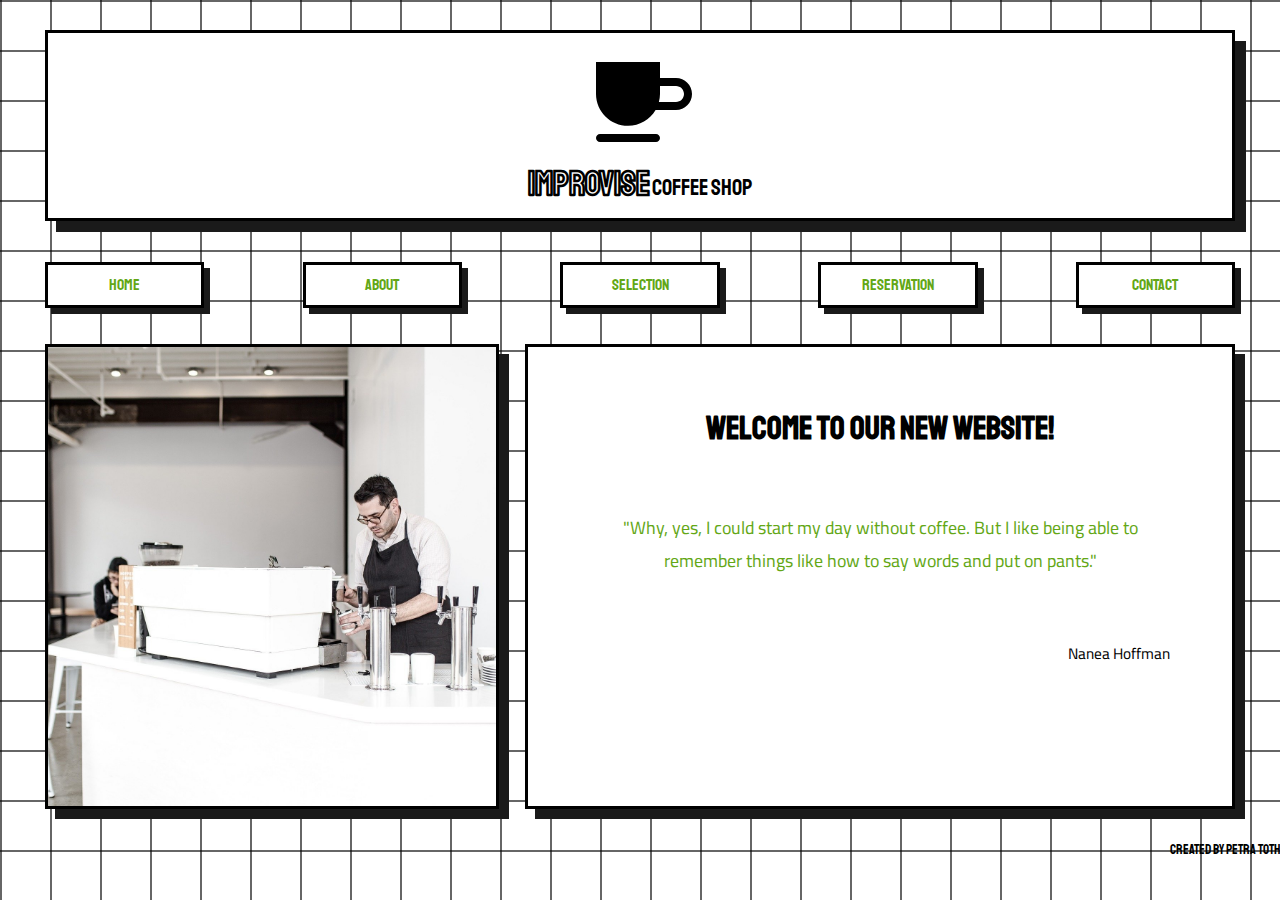
<file: index.html>
<!DOCTYPE html>
<html lang="en">
<head>
    <meta charset="UTF-8">
    <meta http-equiv="X-UA-Compatible" content="IE=edge">
    <meta name="viewport" content="width=device-width, initial-scale=1.0">
    <link rel="preconnect" href="https://fonts.googleapis.com"> 
    <link rel="preconnect" href="https://fonts.gstatic.com" crossorigin> 
    <link href="https://fonts.googleapis.com/css2?family=Staatliches&display=swap" rel="stylesheet">
    <link href="https://fonts.googleapis.com/css2?family=Cairo:wght@300;400;600;700&display=swap" rel="stylesheet">
    <title>Improvise Coffee Shop</title>
    <link rel="stylesheet" href="style.css">
</head>

<body>
<!-----------------------------------------------------HEADER------------------------------------------------------>  
    <header id="topSection">
        <div id="header">
            <div id="logo">
                <svg version="1.1" id="Layer_1" xmlns="http://www.w3.org/2000/svg" xmlns:xlink="http://www.w3.org/1999/xlink" x="0px" y="0px"
                width="120px" height="120px" viewBox="0 0 15 15" style="enable-background:new 0 0 15 15;" xml:space="preserve">
                    <path d="M12,5h-2V3H2v4c0.0133,2.2091,1.8149,3.9891,4.024,3.9758C7.4345,10.9673,8.7362,10.2166,9.45,9H12c1.1046,0,2-0.8954,2-2
                    S13.1046,5,12,5z M12,8H9.86C9.9487,7.6739,9.9958,7.3379,10,7V6h2c0.5523,0,1,0.4477,1,1S12.5523,8,12,8z M10,12.5
                    c0,0.2761-0.2239,0.5-0.5,0.5h-7C2.2239,13,2,12.7761,2,12.5S2.2239,12,2.5,12h7C9.7761,12,10,12.2239,10,12.5z"/>
                </svg>
            </div>
            <div id="title">
                <p id="t1" class="mainTitle">Improvise</p>
                <p id="t2" class="mainTitle">Coffee Shop</p>
            </div>
        </div>
        <nav class="navbar">
            <ul id="nav">
                <li class="navButton"><a href="./index.html" class="navButtonA">Home</a></li>
                <li class="navButton"><a href="./about.html" class="navButtonA">About</a></li>
                <li class="navButton"><a href="./selection.html" class="navButtonA">Selection</a></li>
                <li class="navButton"><a href="./reservation.html" class="navButtonA">Reservation</a></li>
                <li class="navButton"><a href="./contact.html" class="navButtonA">Contact</a></li>
            </ul>
        </nav>
    </header>

<!-----------------------------------------------------HOME------------------------------------------------------>
    <section id="grid">
        <div id="homePic">
            <img src="./pictures/homepage.jpg" alt="store" id="homeImg">
        </div>

        <div id="homeArticle">
            <p class="welcomeText" id="welcomeText1">Welcome to our new website!</p>
            <p class="welcomeText" id="welcomeText2">"Why, yes, I could start my day without coffee. But I like being able to remember things like how to say words and put on pants."</p>
            <p class="welcomeText" id="welcomeText3">Nanea Hoffman</p>
        </div>
    </section>

<!-----------------------------------------------------FOOTER------------------------------------------------------>

    <div id="footer">
        <p>Created by Petra Toth</p>
    </div>

</body>
</html>
</file>
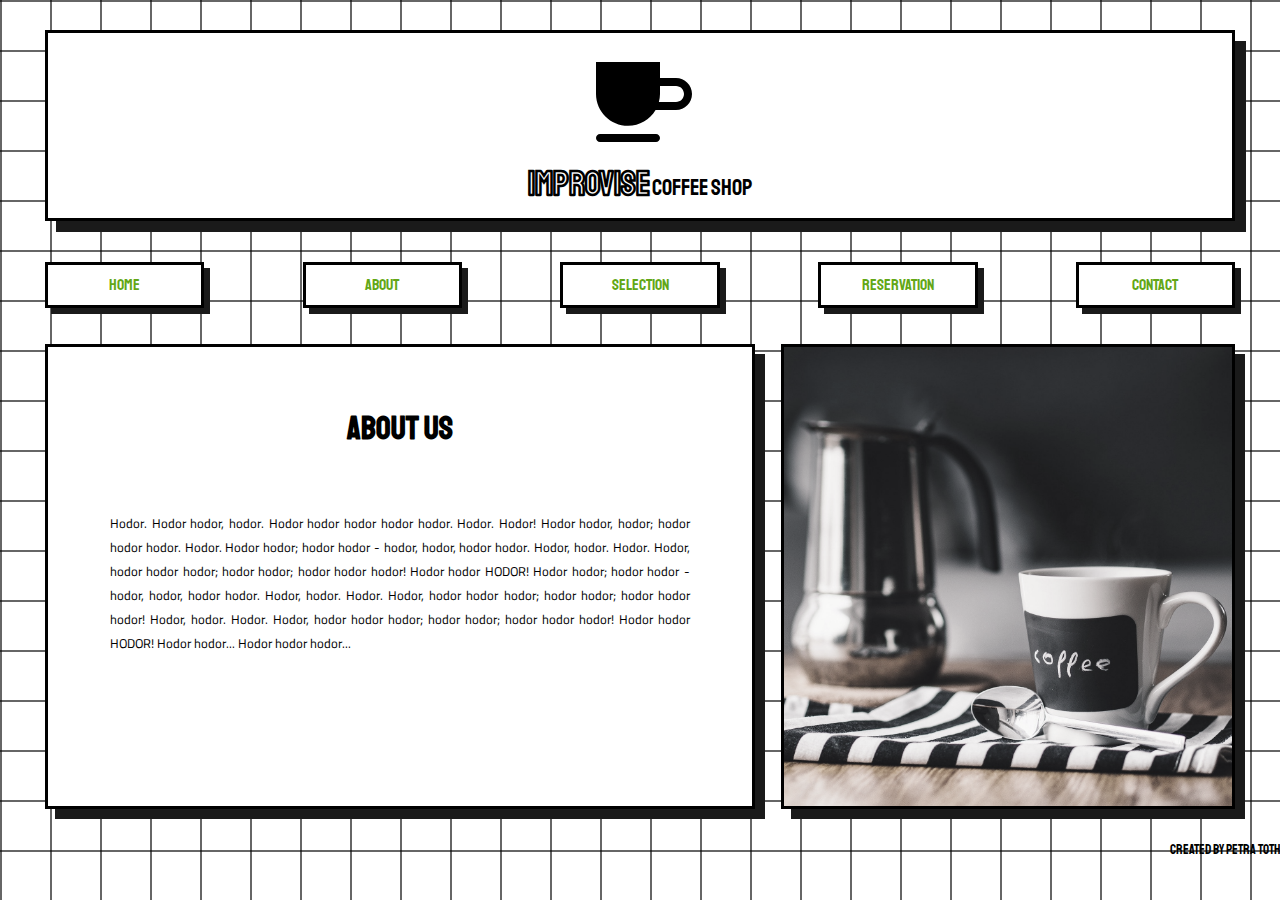
<file: about.html>
<!DOCTYPE html>
<html lang="en">
<head>
    <meta charset="UTF-8">
    <meta http-equiv="X-UA-Compatible" content="IE=edge">
    <meta name="viewport" content="width=device-width, initial-scale=1.0">
    <link rel="preconnect" href="https://fonts.googleapis.com"> 
    <link rel="preconnect" href="https://fonts.gstatic.com" crossorigin> 
    <link href="https://fonts.googleapis.com/css2?family=Staatliches&display=swap" rel="stylesheet">
    <link href="https://fonts.googleapis.com/css2?family=Cairo:wght@300;400;600;700&display=swap" rel="stylesheet">
    <title>About | Improvise Coffee Shop</title>
    <link rel="stylesheet" href="style.css">
</head>

<body>
<!-----------------------------------------------------HEADER------------------------------------------------------>  
    <header id="topSection">
        <div id="header">
            <div id="logo">
                <svg version="1.1" id="Layer_1" xmlns="http://www.w3.org/2000/svg" xmlns:xlink="http://www.w3.org/1999/xlink" x="0px" y="0px"
                width="120px" height="120px" viewBox="0 0 15 15" style="enable-background:new 0 0 15 15;" xml:space="preserve">
                    <path d="M12,5h-2V3H2v4c0.0133,2.2091,1.8149,3.9891,4.024,3.9758C7.4345,10.9673,8.7362,10.2166,9.45,9H12c1.1046,0,2-0.8954,2-2
                    S13.1046,5,12,5z M12,8H9.86C9.9487,7.6739,9.9958,7.3379,10,7V6h2c0.5523,0,1,0.4477,1,1S12.5523,8,12,8z M10,12.5
                    c0,0.2761-0.2239,0.5-0.5,0.5h-7C2.2239,13,2,12.7761,2,12.5S2.2239,12,2.5,12h7C9.7761,12,10,12.2239,10,12.5z"/>
                </svg>
            </div>
            <div id="title">
                <p id="t1" class="mainTitle">Improvise</p>
                <p id="t2" class="mainTitle">Coffee Shop</p>
            </div>
        </div>
        <nav class="navbar">
            <ul id="nav">
                <li class="navButton"><a href="./index.html" class="navButtonA">Home</a></li>
                <li class="navButton"><a href="./about.html" class="navButtonA">About</a></li>
                <li class="navButton"><a href="./selection.html" class="navButtonA">Selection</a></li>
                <li class="navButton"><a href="./reservation.html" class="navButtonA">Reservation</a></li>
                <li class="navButton"><a href="./contact.html" class="navButtonA">Contact</a></li>
            </ul>
        </nav>
    </header>

<!-----------------------------------------------------ABOUT------------------------------------------------------>
    <section id="grid">
        <div id="homeArticle">
            <p class="welcomeText" id="welcomeText1">About Us</p>
            <p class="welcomeText" id="aboutText2">Hodor. Hodor hodor, hodor. Hodor hodor hodor hodor hodor. Hodor. Hodor! Hodor hodor, hodor; hodor hodor hodor. Hodor. Hodor hodor; hodor hodor - hodor, hodor, hodor hodor. Hodor, hodor. Hodor. Hodor, hodor hodor hodor; hodor hodor; hodor hodor hodor! Hodor hodor HODOR! Hodor hodor; hodor hodor - hodor, hodor, hodor hodor. Hodor, hodor. Hodor. Hodor, hodor hodor hodor; hodor hodor; hodor hodor hodor! Hodor, hodor. Hodor. Hodor, hodor hodor hodor; hodor hodor; hodor hodor hodor! Hodor hodor HODOR! Hodor hodor... Hodor hodor hodor... </p>
        </div>

        <div id="homePic">
            <img src="./pictures/aboutpage.jpg" alt="cafe" id="aboutImg">
        </div>
    </section>

<!-----------------------------------------------------FOOTER------------------------------------------------------>

    <div id="footer">
        <p>Created by Petra Toth</p>
    </div>

</body>
</html>
</file>
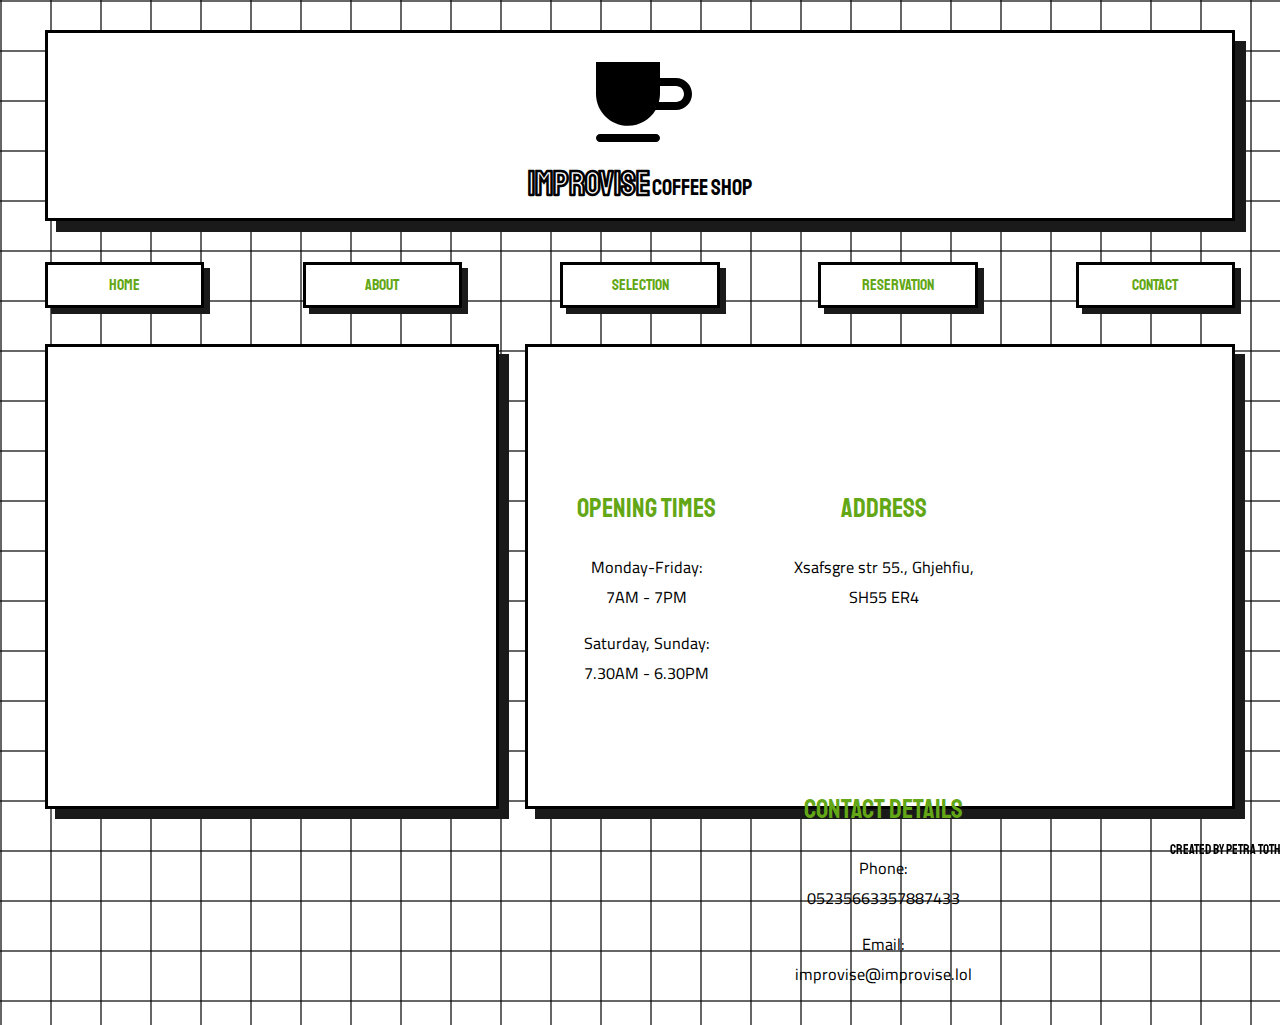
<file: contact.html>
<!DOCTYPE html>
<html lang="en">
<head>
    <meta charset="UTF-8">
    <meta http-equiv="X-UA-Compatible" content="IE=edge">
    <meta name="viewport" content="width=device-width, initial-scale=1.0">
    <meta name="author" content="Petra Toth">
    <link rel="preconnect" href="https://fonts.googleapis.com"> 
    <link rel="preconnect" href="https://fonts.gstatic.com" crossorigin> 
    <link href="https://fonts.googleapis.com/css2?family=Staatliches&display=swap" rel="stylesheet">
    <link href="https://fonts.googleapis.com/css2?family=Cairo:wght@300;400;600;700&display=swap" rel="stylesheet">
    <title>Contact | Improvise Coffee Shop</title>
    <link rel="stylesheet" href="style.css">
</head>

<body>
<!-----------------------------------------------------HEADER------------------------------------------------------>  
    <header id="topSection">
        <div id="header">
            <div id="logo">
                <svg version="1.1" id="Layer_1" xmlns="http://www.w3.org/2000/svg" xmlns:xlink="http://www.w3.org/1999/xlink" x="0px" y="0px"
                width="120px" height="120px" viewBox="0 0 15 15" style="enable-background:new 0 0 15 15;" xml:space="preserve">
                    <path d="M12,5h-2V3H2v4c0.0133,2.2091,1.8149,3.9891,4.024,3.9758C7.4345,10.9673,8.7362,10.2166,9.45,9H12c1.1046,0,2-0.8954,2-2
                    S13.1046,5,12,5z M12,8H9.86C9.9487,7.6739,9.9958,7.3379,10,7V6h2c0.5523,0,1,0.4477,1,1S12.5523,8,12,8z M10,12.5
                    c0,0.2761-0.2239,0.5-0.5,0.5h-7C2.2239,13,2,12.7761,2,12.5S2.2239,12,2.5,12h7C9.7761,12,10,12.2239,10,12.5z"/>
                </svg>
            </div>
            <div id="title">
                <p id="t1" class="mainTitle">Improvise</p>
                <p id="t2" class="mainTitle">Coffee Shop</p>
            </div>
        </div>
        <nav class="navbar">
            <ul id="nav">
                <li class="navButton"><a href="./index.html" class="navButtonA">Home</a></li>
                <li class="navButton"><a href="./about.html" class="navButtonA">About</a></li>
                <li class="navButton"><a href="./selection.html" class="navButtonA">Selection</a></li>
                <li class="navButton"><a href="./reservation.html" class="navButtonA">Reservation</a></li>
                <li class="navButton"><a href="./contact.html" class="navButtonA">Contact</a></li>
            </ul>
        </nav>
    </header>

<!-----------------------------------------------------CONTACT------------------------------------------------------>
    <section id="grid">
        <div id="homePic">
            <iframe src="https://www.google.com/maps/embed?pb=!1m18!1m12!1m3!1d9216039.425568681!2d-6.733413840222192!3d55.67143277292009!2m3!1f0!2f0!3f0!3m2!1i1024!2i768!4f13.1!3m3!1m2!1s0x462d136b3d8943eb%3A0xaee2580712f36b03!2sNorth%20Sea!5e0!3m2!1sen!2shu!4v1633608566254!5m2!1sen!2shu" width="100%" height="100%" style="border:0;" allowfullscreen="" loading="lazy" id="map homeImg"></iframe>
        </div>

        <div id="contactArticle">
            <div class="column"> 
                <p class="contactText" id="contactText1">Opening Times</p>
                <p class="contactTextb" id="contactText2">Monday-Friday: <br> 7AM - 7PM</p>
                <p class="contactTextb" id="contactText3">Saturday, Sunday: <br> 7.30AM - 6.30PM</p>
            </div>

            <div class="column"> 
                <p class="contactText" id="contactText1">Address</p>
                <p class="contactTextb" id="contactText2">Xsafsgre str 55., Ghjehfiu, SH55 ER4</p>
            </div>

            <div class="column"> 
                <p class="contactText" id="contactText1">Contact Details</p>
                <p class="contactTextb" id="contactText2">Phone: 05235663357887433</p>
                <p class="contactTextb" id="contactText3">Email: improvise@improvise.lol</p>
            </div>

        </div>
    </section>

<!-----------------------------------------------------FOOTER------------------------------------------------------>

    <div id="footer">
        <p>Created by Petra Toth</p>
    </div>

</body>
</html>
</file>
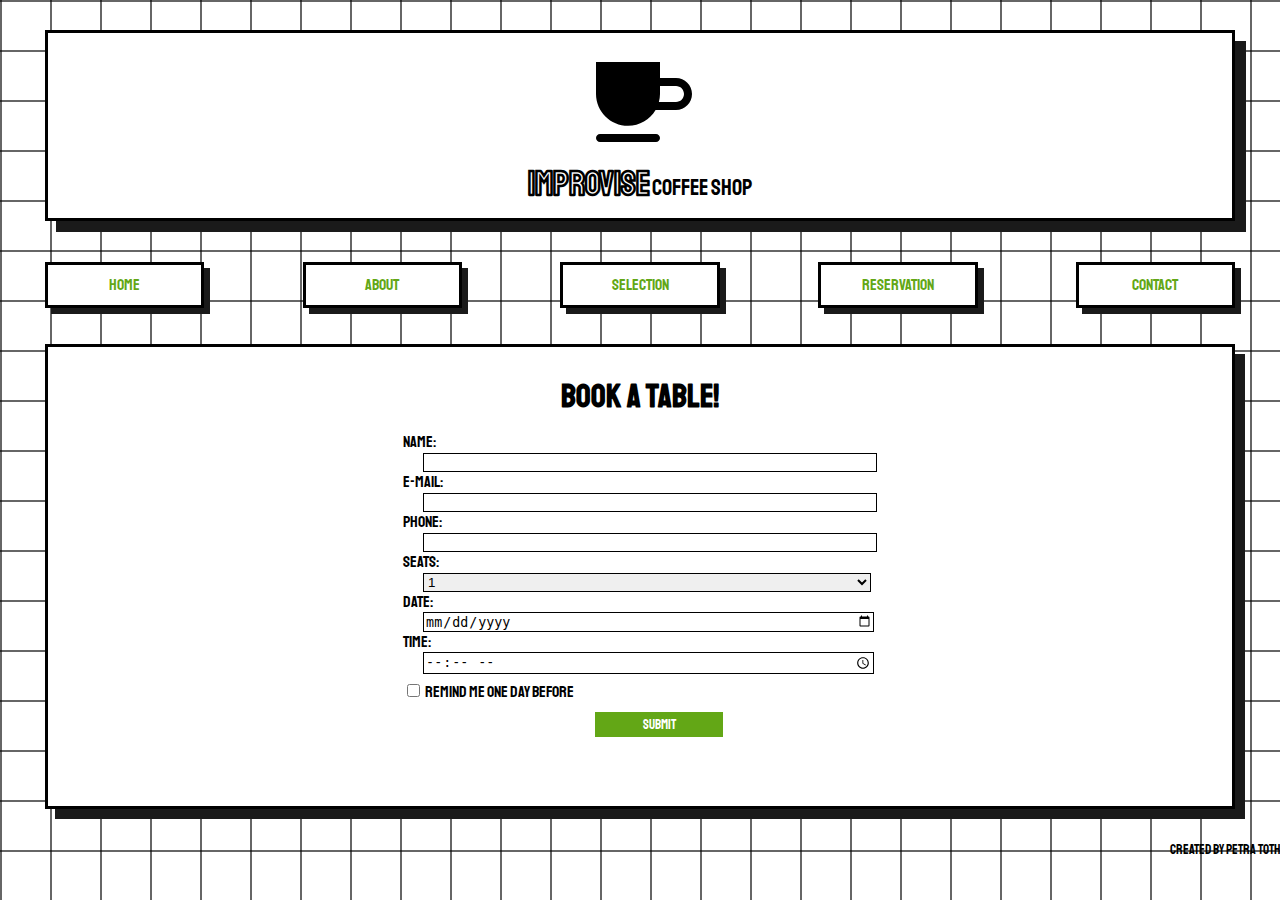
<file: reservation.html>
<!DOCTYPE html>
<html lang="en">
<head>
    <meta charset="UTF-8">
    <meta http-equiv="X-UA-Compatible" content="IE=edge">
    <meta name="viewport" content="width=device-width, initial-scale=1.0">
    <meta name="author" content="Petra Toth">
    <link rel="preconnect" href="https://fonts.googleapis.com"> 
    <link rel="preconnect" href="https://fonts.gstatic.com" crossorigin> 
    <link href="https://fonts.googleapis.com/css2?family=Staatliches&display=swap" rel="stylesheet">
    <link href="https://fonts.googleapis.com/css2?family=Cairo:wght@300;400;600;700&display=swap" rel="stylesheet">
    <title>Reservation | Improvise Coffee Shop</title>
    <link rel="stylesheet" href="style.css">
</head>

<body>
<!-----------------------------------------------------HEADER------------------------------------------------------>  
    <header id="topSection">
        <div id="header">
            <div id="logo">
                <svg version="1.1" id="Layer_1" xmlns="http://www.w3.org/2000/svg" xmlns:xlink="http://www.w3.org/1999/xlink" x="0px" y="0px"
                width="120px" height="120px" viewBox="0 0 15 15" style="enable-background:new 0 0 15 15;" xml:space="preserve">
                    <path d="M12,5h-2V3H2v4c0.0133,2.2091,1.8149,3.9891,4.024,3.9758C7.4345,10.9673,8.7362,10.2166,9.45,9H12c1.1046,0,2-0.8954,2-2
                    S13.1046,5,12,5z M12,8H9.86C9.9487,7.6739,9.9958,7.3379,10,7V6h2c0.5523,0,1,0.4477,1,1S12.5523,8,12,8z M10,12.5
                    c0,0.2761-0.2239,0.5-0.5,0.5h-7C2.2239,13,2,12.7761,2,12.5S2.2239,12,2.5,12h7C9.7761,12,10,12.2239,10,12.5z"/>
                </svg>
            </div>
            <div id="title">
                <p id="t1" class="mainTitle">Improvise</p>
                <p id="t2" class="mainTitle">Coffee Shop</p>
            </div>
        </div>
        <nav class="navbar">
            <ul id="nav">
                <li class="navButton"><a href="./index.html" class="navButtonA">Home</a></li>
                <li class="navButton"><a href="./about.html" class="navButtonA">About</a></li>
                <li class="navButton"><a href="./selection.html" class="navButtonA">Selection</a></li>
                <li class="navButton"><a href="./reservation.html" class="navButtonA">Reservation</a></li>
                <li class="navButton"><a href="./contact.html" class="navButtonA">Contact</a></li>
            </ul>
        </nav>
    </header>

<!-----------------------------------------------------RESERVATION------------------------------------------------------>
    <section id="grid">
        <div id="selectionArticle">
            <p class="reservationText" id="welcomeText1">Book a table!</p>
            <form action="" id="resForm">
                <div class="reservationGrid">
                    <label for="name" class="labels">Name:</label>
                    <input type="text" id="name" class="inputs">
                    <br>
                    <label for="email" class="labels">E-mail:</label>
                    <input type="email" id="email" class="inputs">
                    <br>
                    <label for="tel" class="labels">Phone:</label>
                    <input type="tel" id="tel" class="inputs">
                    <br>
                    <label for="seats" class="labels">Seats:</label>
                    <select name="seats" id="seats" class="inputs">
                        <option>1</option>
                        <option>2</option>
                        <option>3</option>
                        <option>4</option>
                        <option>5</option>
                        <option>6</option>
                    </select>
                    <br>
                    <label for="date" class="labels">Date:</label>
                    <input type="date" id="date" class="inputs">
                    <br>
                    <label for="time" class="labels">Time:</label>
                    <input type="time" id="time" class="inputs">
                    <br>
                    <input type="checkbox" name="tick" class="labels">
                    <label for="tick">Remind me one day before</label>
                    <br>
                    <input type="submit" value="SUBMIT" class="labels" class="inputs" id="submitButton">
                </div>
            </form>
        </div>
    </section>

<!-----------------------------------------------------FOOTER------------------------------------------------------>

    <div id="footer">
        <p>Created by Petra Toth</p>
    </div>

</body>
</html>
</file>
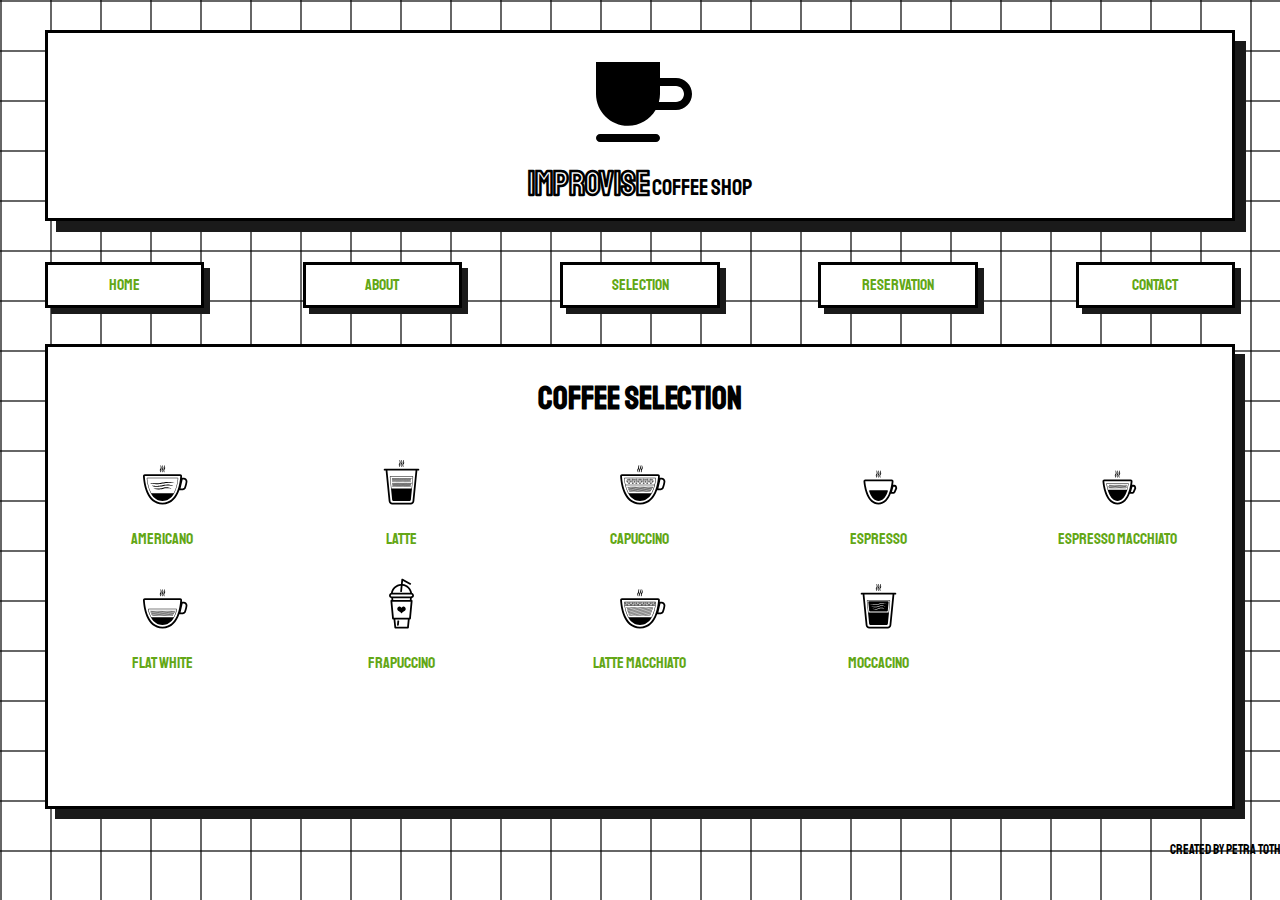
<file: selection.html>
<!DOCTYPE html>
<html lang="en">
<head>
    <meta charset="UTF-8">
    <meta http-equiv="X-UA-Compatible" content="IE=edge">
    <meta name="viewport" content="width=device-width, initial-scale=1.0">
    <link rel="preconnect" href="https://fonts.googleapis.com"> 
    <link rel="preconnect" href="https://fonts.gstatic.com" crossorigin> 
    <link href="https://fonts.googleapis.com/css2?family=Staatliches&display=swap" rel="stylesheet">
    <link href="https://fonts.googleapis.com/css2?family=Cairo:wght@300;400;600;700&display=swap" rel="stylesheet">
    <title>Selection |  Improvise Coffee Shop</title>
    <link rel="stylesheet" href="style.css">
</head>

<body>
<!-----------------------------------------------------HEADER------------------------------------------------------>  
    <header id="topSection">
        <div id="header">
            <div id="logo">
                <svg version="1.1" id="Layer_1" xmlns="http://www.w3.org/2000/svg" xmlns:xlink="http://www.w3.org/1999/xlink" x="0px" y="0px"
                width="120px" height="120px" viewBox="0 0 15 15" style="enable-background:new 0 0 15 15;" xml:space="preserve">
                    <path d="M12,5h-2V3H2v4c0.0133,2.2091,1.8149,3.9891,4.024,3.9758C7.4345,10.9673,8.7362,10.2166,9.45,9H12c1.1046,0,2-0.8954,2-2
                    S13.1046,5,12,5z M12,8H9.86C9.9487,7.6739,9.9958,7.3379,10,7V6h2c0.5523,0,1,0.4477,1,1S12.5523,8,12,8z M10,12.5
                    c0,0.2761-0.2239,0.5-0.5,0.5h-7C2.2239,13,2,12.7761,2,12.5S2.2239,12,2.5,12h7C9.7761,12,10,12.2239,10,12.5z"/>
                </svg>
            </div>
            <div id="title">
                <p id="t1" class="mainTitle">Improvise</p>
                <p id="t2" class="mainTitle">Coffee Shop</p>
            </div>
        </div>
        <nav class="navbar">
            <ul id="nav">
                <li class="navButton"><a href="./index.html" class="navButtonA">Home</a></li>
                <li class="navButton"><a href="./about.html" class="navButtonA">About</a></li>
                <li class="navButton"><a href="./selection.html" class="navButtonA">Selection</a></li>
                <li class="navButton"><a href="./reservation.html" class="navButtonA">Reservation</a></li>
                <li class="navButton"><a href="./contact.html" class="navButtonA">Contact</a></li>
            </ul>
        </nav>
    </header>

<!-----------------------------------------------------SELECTION------------------------------------------------------>
    <section id="grid">
        <div id="selectionArticle">
            <p class="selectionText" id="welcomeText1">Coffee Selection</p>
            <div class="selectionGrid">
                <div class="one">
                    <img src="./pictures/SVG/barista-icons_americano.svg" alt="amricano" class="coffeeSVG"> 
                    <p class="typeText">Americano</p> 
                </div>
                <div class="two">
                    <img src="./pictures/SVG/barista-icons_cafe-latte.svg" alt="latte" class="coffeeSVG"> 
                    <p class="typeText">Latte</p> 
                </div>
                <div class="three">
                    <img src="./pictures/SVG/barista-icons_cappuccino.svg" alt="capuccino" class="coffeeSVG"> 
                    <p class="typeText">Capuccino</p> 
                </div>
                <div class="four">
                    <img src="./pictures/SVG/barista-icons_espresso.svg" alt="espresso" class="coffeeSVG"> 
                    <p class="typeText">Espresso</p> 
                </div>
                <div class="five">
                    <img src="./pictures/SVG/barista-icons_espresso-macchiato.svg" alt="espresso-macchiato" class="coffeeSVG"> 
                    <p class="typeText">Espresso Macchiato</p> 
                </div>
                <div class="six">
                    <img src="./pictures/SVG/barista-icons_flat-white.svg" alt="flatwhite" class="coffeeSVG"> 
                    <p class="typeText">Flat White</p>
                </div>
                <div class="seven">
                    <img src="./pictures/SVG/barista-icons_frappuccino-milk-shake.svg" alt="frapuccino" class="coffeeSVG"> 
                    <p class="typeText">Frapuccino</p>
                </div>
                <div class="eight">
                    <img src="./pictures/SVG/barista-icons_latte-macchiato.svg" alt="lattemacchiato" class="coffeeSVG"> 
                    <p class="typeText">Latte Macchiato</p>
                </div>
                <div class="nine">
                    <img src="./pictures/SVG/barista-icons_moccacino.svg" alt="Moccacino" class="coffeeSVG"> 
                    <p class="typeText">Moccacino</p>
                </div>
            </div>
        </div>
    </section>

<!-----------------------------------------------------FOOTER------------------------------------------------------>

    <div id="footer">
        <p>Created by Petra Toth</p>
    </div>

</body>
</html>
</file>
<file: style.css>
body {
    height: 96vh;
    width: 100vw;

    padding: 0;
    margin: 0;
    
    background: white;
    background-image: linear-gradient(rgba(0, 0, 0, 0.6) .1em, transparent .1em), linear-gradient(90deg, rgb(0, 0, 0, 0.6) .1em, transparent .1em);
    background-size: 50px 50px;

    font-family: 'Staatliches', cursive;
}

#topSection {
    position: sticky;
}

#header {
    position: relative;
    background-color: white;
    
    max-width: 97vw;
    height: 185px;
    margin-top: 30px;
    margin-left: 3.5%;
    margin-right: 3.5%;
    
    border: 3px solid black;
    box-shadow: 11px 11px rgb(26, 26, 26);
}

#logo {
    text-align: center;
    margin-top: 5px;
}

#title {
    padding-bottom: 0;
    text-align: center;
}

.mainTitle {
    display: inline-block;
    padding: 0;
    margin: 0;

    font-size: 2.1em;
    font-weight: 500;
}

#t1 {
    -webkit-text-fill-color: white;
    -webkit-text-stroke-width: 2.5px;
    -webkit-text-stroke-color: black;
}

#t2 {
    font-size: 1.4em;
}

.navbar {
    margin-top: 4.5vh;
    margin-left: 3.5%;
    margin-right: 3.5%;
    max-width: 97vw;
}

#nav {
    padding: 0;
    display: flex;
    justify-content: space-between;
}

.navButton {
    list-style:none;

    display: inline-block;

    padding: 10px 0;
    

    background-color: white;
    border: 3px solid black;
    box-shadow: 6px 6px rgb(26, 26, 26);
    width: 12vw;

    text-align: center;
    
}

.navButtonA {
    text-decoration: none;
    font-size: 1em;
    color: rgb(99, 167, 22);
}

.navButton:hover {
    background-color: black;
    box-shadow: 6px 6px rgb(99, 167, 22);
}

.navButton:hover .navButtonA {
    color: white;
}

#grid {
    margin-top: 4vh;
    margin-left: 3.5%;
    margin-right: 3.5%;
    max-width: 97vw;
    max-height: 51vh;
    padding: 0;
    display: flex;
    justify-content: space-between;
}

#homePic {
    display: inline-block;
    margin-top: 0;
    padding-top: 0;
    background-color: white;
    border: 3px solid black;
    box-shadow: 10px 10px rgb(26, 26, 26);
    width: 35vw;
    height: 51vh;    
}

#homeImg {
    height: 51vh;
    width: 35vw;
    object-fit: cover;
}

#homeArticle {
    display: inline-block;

    background-color: white;
    
    border: 3px solid black;
    box-shadow: 10px 10px rgb(26, 26, 26);
    width: 55vw;
    height: 51vh;

    text-align: center;
}

.welcomeText {
    font-family: 'Cairo', sans-serif;
    margin: 62px;
}

#welcomeText1 {
    font-family: 'Staatliches', cursive;
    font-size: 2.5vw;
    font-weight: 650;
    color: black;
}

#welcomeText2 {
    font-size: 1.4vw;
    color: rgb(99, 167, 22);
} 

#welcomeText3 {
    font-size: 1.2vw;
    text-align: right;
} 


#aboutImg {
    height: 51vh;
    width: 35vw;
    object-fit: cover;
    filter: grayscale(70%);
}

#aboutText2 {
    font-size: 1vw;
    text-align:justify;
}

#selectionArticle {
    display: inline-block;

    background-color: white;
    
    border: 3px solid black;
    box-shadow: 10px 10px rgb(26, 26, 26);
    width: 100%;
    height: 51vh;

    text-align: center;
}

.selectionGrid {
    display: grid;
    grid-template-columns:repeat(5, 1fr);
    gap: 10px;
    grid-auto-rows: minmax(100px, auto);
}

.selectioneText {
    font-family: 'Cairo', sans-serif;
    margin-top: 62px;
    margin-left: 62px;
    margin-right: 62px;
    margin-bottom: 20px;
}

.coffeeSVG {
    display: inline-block;
    width: 25%;
}

.typeText {
    color: rgb(99, 167, 22);
}

.reservationGrid {
    width: 30vw;
    text-align: left;
    padding-top: 0;
    margin-left: 30%;
}

.inputs {
    width: 35vw;
    margin-left: 20px;
    border: 1.8px solid black;
}

.reservationText {
    font-family: 'Cairo', sans-serif;
    margin-top: 30px;
    margin-left: 62px;
    margin-right: 62px;
    margin-bottom: 15px;
}

.labels {
    margin-top: 10px;
}

#submitButton {
    background-color: rgb(99, 167, 22);
    color: white;
    border: none;
    width: 10vw;
    padding: 4px;
    margin-left: 50%;
    font-family: 'Staatliches', cursive;
}

#contactArticle {
    display: inline-block;

    background-color: white;
    
    border: 3px solid black;
    box-shadow: 10px 10px rgb(26, 26, 26);
    width: 55vw;
    height: 51vh;

    text-align: center;
}

.column {
    float: left;
    width: 28%;
    padding: 20px;
    padding-top:13vh;
  }

  #contactArticle:after {
    content: "";
    display: table;
    clear: both;
  }

  .contactText {
      font-size: 3vh;
      color: rgb(99, 167, 22);
  }

  .contactTextb {
      font-family: 'Cairo', sans-serif;
      font-size: 1.8vh;
  }

  #footer {
    position: sticky;
    bottom: 0;
    padding-top: 25px;
    width: 100vw;
    text-align: right;
    font-size: 1.5vh;
  }
</file>
